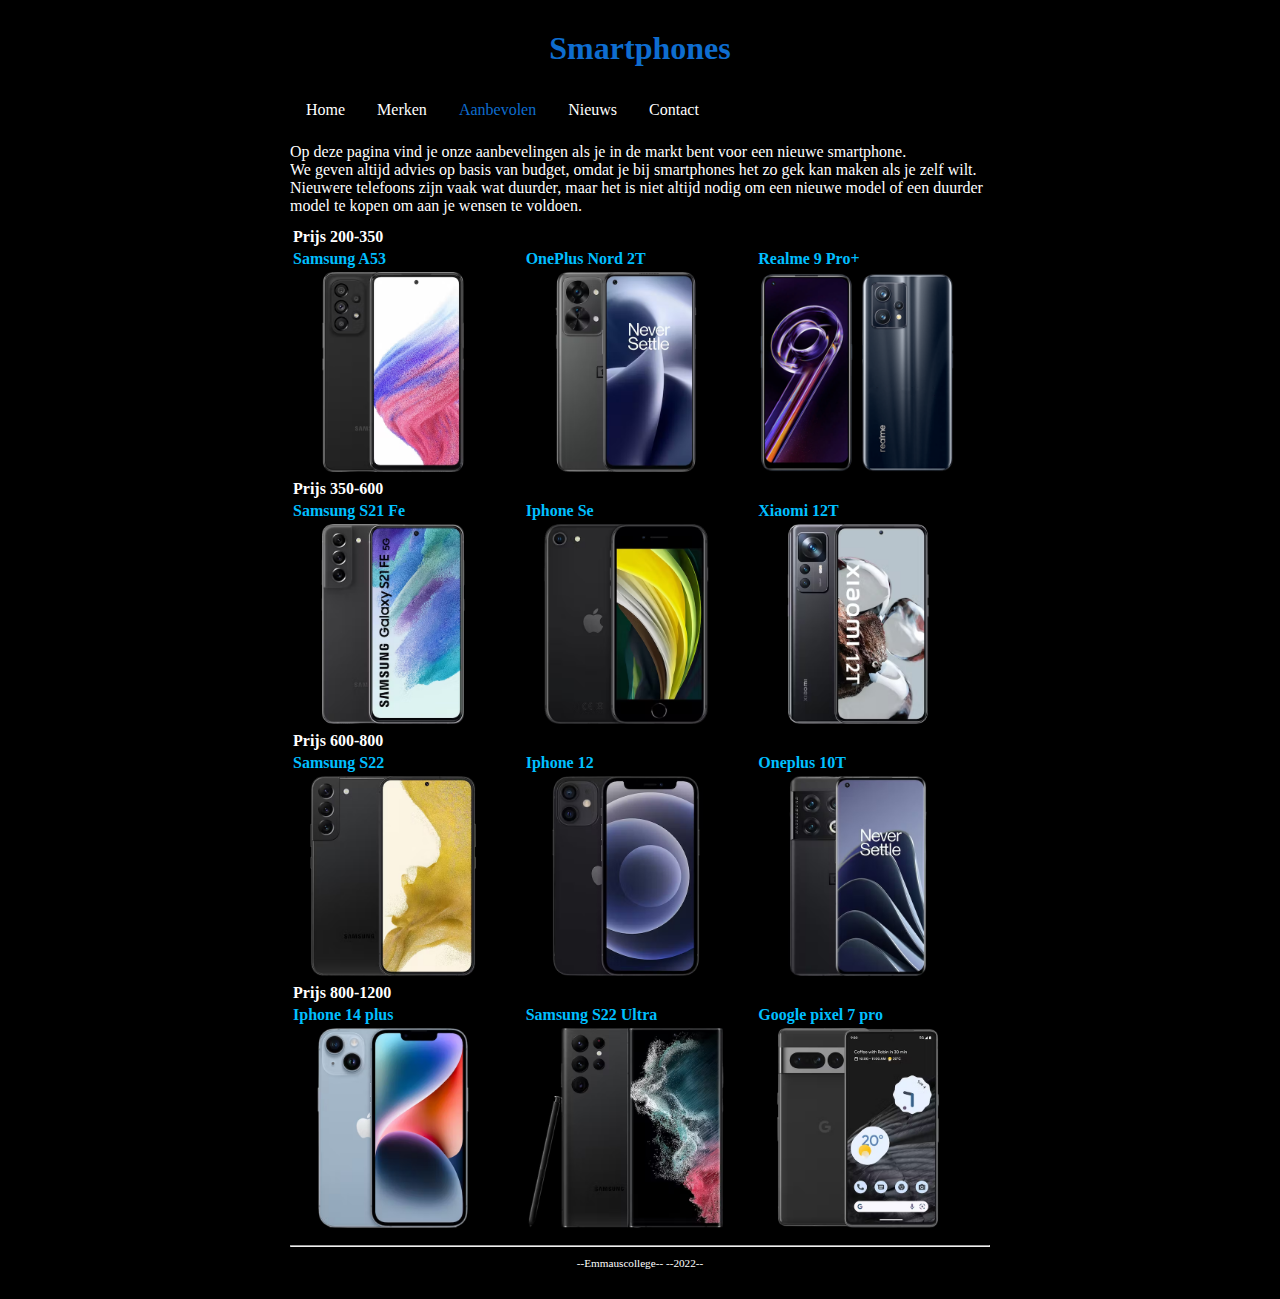
<file: Aanbevolen.html>
<!DOCTYPE html>

<html lang="nl">

<head>
  <link rel="stylesheet" href="style.css" />
  <title>Smartphoneskeuze.nl</title>
  <meta charset="UTF-8" />
</head>

<body>
  <div class="page">

    <header>
      <h1>Smartphones</h1>
    </header>

    <nav>
      <ul>
        <li><a href="index.html">Home</a></li>
        <li><a href="Merken.html">Merken</a></li>
        <li><a class="active" href="Aanbevolen.html">Aanbevolen</a></li>
        <li><a href="Nieuws.html">Nieuws</a></li>
        <li><a href="Contact.html">Contact</a></li>
      </ul>
    </nav>

    <main>

      <p>Op deze pagina vind je onze aanbevelingen als je in de markt bent voor een nieuwe smartphone. <br>
        We geven altijd advies op basis van budget, omdat je bij smartphones het zo gek kan maken als je zelf wilt.<br>
        Nieuwere telefoons zijn vaak wat duurder, maar het is niet altijd nodig om een nieuwe model of een duurder model
        te kopen om aan je wensen te voldoen. </p>

      <table border="0" width=100%>

        <th>Prijs 200-350</th>
        <tr>
          <th width=300><a href="shorturl.at/bdgy2">Samsung A53</a>
          </th>
          <th width=300><a href="shorturl.at/fTV57">OnePlus Nord 2T</a>
          </th>
          <th width=300><a href="shorturl.at/krs19">Realme 9 Pro+</a>
          </th>
        </tr>

        <tr>
          <th width=300>
            <img src="Smartphones/Samsung A53.avif" width="200">
          </th>
          <th width=300>
            <img src="Smartphones/OnePlus Nord 2T.avif" width="200">
          </th>
          <th width=300>
            <img src="Smartphones/Realme 9 pro+.png" width="200">
          </th>
        </tr>

        <th>Prijs 350-600</th>
        <tr>
          <th width=300><a href="shorturl.at/hvZ34">Samsung S21 Fe</a>
          </th>
          <th width=300><a href="shorturl.at/moxG5">Iphone Se</a>
          </th>
          <th width=300><a href="shorturl.at/bfQU7">Xiaomi 12T</a>
          </th>
        </tr>

        <tr>
          <th width=300>
            <img src="Smartphones/Samsung S21 Fe.avif" width="200">
          </th>
          <th width=300>
            <img src="Smartphones/Iphone se.avif" width="200">
          </th>
          <th width=300>
            <img src="Smartphones/Xiaomi 12T.avif" width="200">
          </th>
        </tr>

        <th>Prijs 600-800</th>
        <tr>
          <th width=300><a href="shorturl.at/dDLM9">Samsung S22</a>
          </th>
          <th width=300><a href="shorturl.at/nrxG6">Iphone 12</a>
          </th>
          <th width=300><a href="shorturl.at/anAFT">Oneplus 10T</a>
          </th>
        </tr>

        <tr>
          <th width=300>
            <img src="Smartphones/Samsung S22.avif" width="200">
          </th>
          <th width=300>
            <img src="Smartphones/Iphone 12.avif" width="200">
          </th>
          <th width=300>
            <img src="Smartphones/Oneplus10T.avif" width="200">
          </th>
        </tr>

        <th>Prijs 800-1200</th>
        <tr>
          <th width=300><a href="shorturl.at/dHT25">Iphone 14 plus</a>
          </th>
          <th width=300><a href="shorturl.at/EHTVW">Samsung S22 Ultra</a>
          </th>
          <th width=300><a href="shorturl.at/aDGHM">Google pixel 7 pro</a>
          </th>
        </tr>

        <tr>
          <th width=300>
            <img src="Smartphones/Iphone 14 plus.avif" width="200">
          </th>
          <th width=300>
            <img src="Smartphones/Samsung S22 Ultra.avif" width="200">
          </th>
          <th width=300>
            <img src="Smartphones/pixel7pro.png" width="200">
          </th>
        </tr>

      </table>

    </main>

    <footer>
      <hr />
      <p class="smalltext">--Emmauscollege-- --2022--</p>
    </footer>

  </div>
</body>

</html>
</file>
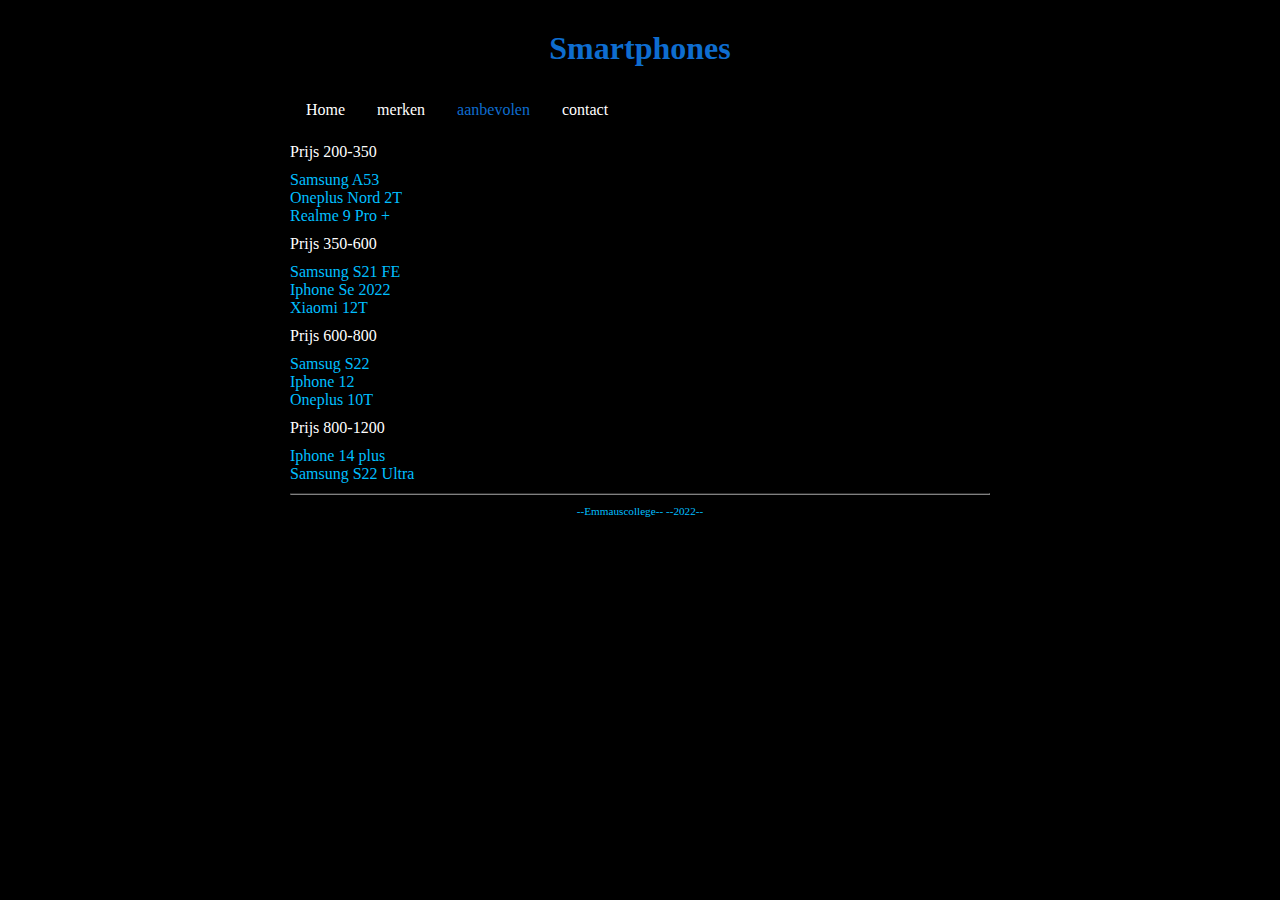
<file: aanbevolen.html>
<!DOCTYPE html>

<html lang="nl">

<head>
  <link rel="stylesheet" href="style.css" />
  <title>Smartphoneskeuze.nl</title>
  <meta charset="UTF-8" />
</head>

<body>
  <div class="page">

    <header>
      <h1>Smartphones</h1>
    </header>

    <nav>
      <ul>
        <li><a href="index.html">Home</a></li>
        <li><a href="merken.html">merken</a></li>
        <li><a class="active" href="aanbevolen.html">aanbevolen</a></li>
        <li><a href="contact.html">contact</a></li>
      </ul>
    </nav>

    <main>
      <p>Prijs 200-350</p>
      <a href="https://www.amazon.nl/Smartphone-Infinity-inch-scherm-uitbreidbaar-Italiaanse/dp/B09SHV78TN/ref=sr_1_2?__mk_nl_NL=%C3%85M%C3%85%C5%BD%C3%95%C3%91&keywords=samsung%2Ba53&qid=1670423006&refinements=p_89%3ASAMSUNG&rnid=16463267031&s=electronics&sr=1-2&th=1">Samsung A53</a> <br>
      <a href="https://www.amazon.nl/OnePlus-Nord-drievoudige-50MP-AI-camera-SUPERVOOC-snelladen/dp/B09WVJ6125/ref=sr_1_1?__mk_nl_NL=%C3%85M%C3%85%C5%BD%C3%95%C3%91&crid=14ILQYZW83OVN&keywords=oneplus+nord&qid=1670423191&refinements=p_89%3AONEPLUS&rnid=16463267031&s=electronics&sprefix=oneplus+nord%2Caps%2C76&sr=1-1">Oneplus Nord 2T</a> <br>
      <a href="https://www.amazon.nl/realme-Smartphone-Dimensity-processor-SuperDart/dp/B09PBVBXQK/ref=sr_1_1?__mk_nl_NL=%C3%85M%C3%85%C5%BD%C3%95%C3%91&crid=AEN0UEEMONXP&keywords=realme&qid=1670422551&refinements=p_89%3Arealme%2Cp_36%3A17170625031&rnid=16365235031&s=electronics&sprefix=realme+%2Celectronics%2C62&sr=1-1">Realme 9 Pro +</a> <br>
      <p>Prijs 350-600</p>
      <a href="https://www.amazon.nl/Samsung-Galaxy-G990B-Android-graphite/dp/B09M3WJWBR/ref=sr_1_3?__mk_nl_NL=%C3%85M%C3%85%C5%BD%C3%95%C3%91&crid=V6NQFYS549XT&keywords=samsung+galaxy+s21+fe&qid=1670423996&refinements=p_89%3ASAMSUNG&rnid=16463267031&s=electronics&sprefix=samsung+galaxy+s21+fe%2Celectronics%2C72&sr=1-3">Samsung S21 FE</a> <br>
      <a href="https://www.amazon.nl/2022-Apple-iPhone-SE-generatie/dp/B09V3KG1X4/ref=sr_1_1?crid=LV88641J8ITF&keywords=iphone+se+2022&qid=1670424175&refinements=p_89%3AApple&rnid=16463267031&s=electronics&sprefix=iphone+se%2Celectronics%2C68&sr=1-1">Iphone Se 2022</a> <br>
      <a href="https://www.amazon.nl/Xiaomi-hoofdtelefoon-AMOLED-display-Pro-Grade-camera-HyperCharge/dp/B0BB85CXZJ/ref=sr_1_1?__mk_nl_NL=%C3%85M%C3%85%C5%BD%C3%95%C3%91&keywords=xiaomi+12T&qid=1670426067&s=electronics&sr=1-1">Xiaomi 12T</a> <br>
      <p>Prijs 600-800</p>
      <a href="https://www.amazon.nl/SAMSUNG-Galaxy-Dual-256GB-zwart/dp/B09QLCNJS5/ref=sr_1_6?__mk_nl_NL=%C3%85M%C3%85%C5%BD%C3%95%C3%91&crid=1YZ8JA18F4TFV&keywords=samsung+s22&qid=1670424558&refinements=p_89%3ASAMSUNG&rnid=16463267031&s=electronics&sprefix=samsung+s2%2Caps%2C83&sr=1-6">Samsug S22</a> <br>
      <a href="https://www.amazon.nl/Apple-iPhone-12-64-GB-Groen/dp/B08L5TNKZC/ref=sr_1_1_sspa?__mk_nl_NL=%C3%85M%C3%85%C5%BD%C3%95%C3%91&crid=VISKS8BFUVVI&keywords=iphone%2B12&qid=1670424821&refinements=p_89%3AApple&rnid=16463267031&s=electronics&sprefix=iphone%2B12%2B%2Celectronics%2C63&sr=1-1-spons&sp_csd=d2lkZ2V0TmFtZT1zcF9hdGY&th=1">Iphone 12</a> <br>
      <a href="https://www.amazon.nl/OnePlus-10T-128GB-Moonstone-Black/dp/B07XXP6F5J/ref=sr_1_1?__mk_nl_NL=%C3%85M%C3%85%C5%BD%C3%95%C3%91&crid=30X0TQDKO3G0S&keywords=oneplus+10t&qid=1670425059&refinements=p_89%3AONEPLUS&rnid=16463267031&s=electronics&sprefix=oneplus+10t%2Celectronics%2C62&sr=1-1">Oneplus 10T</a> <br> 
      <p>Prijs 800-1200</p>
      <a href="https://www.amazon.nl/Apple-iPhone-14-Plus-128/dp/B0BDJY2DFH/ref=sr_1_1_sspa?__mk_nl_NL=%C3%85M%C3%85%C5%BD%C3%95%C3%91&crid=T3QJNS3E5C4K&keywords=iphone%2B14%2Bplus&qid=1670425633&sprefix=iphone%2B14%2Bplus%2Caps%2C76&sr=8-1-spons&sp_csd=d2lkZ2V0TmFtZT1zcF9hdGY&th=1">Iphone 14 plus</a> <br>
      <a href="https://www.amazon.nl/Samsung-Galaxy-Ultra-Android-phantom/dp/B09QLCXMV4/ref=sr_1_2?crid=QRCY7BD839YX&keywords=samsung+s22+ultra&qid=1670425889&refinements=p_89%3ASAMSUNG&rnid=16463267031&s=electronics&sprefix=samsung+%2Caps%2C123&sr=1-2">Samsung S22 Ultra</a> <br>
      <a href=""

        </main>

    <footer>
      <hr />
      <p class="smalltext">--Emmauscollege-- --2022--</p>
    </footer>

  </div>
</body>

</html>
</file>
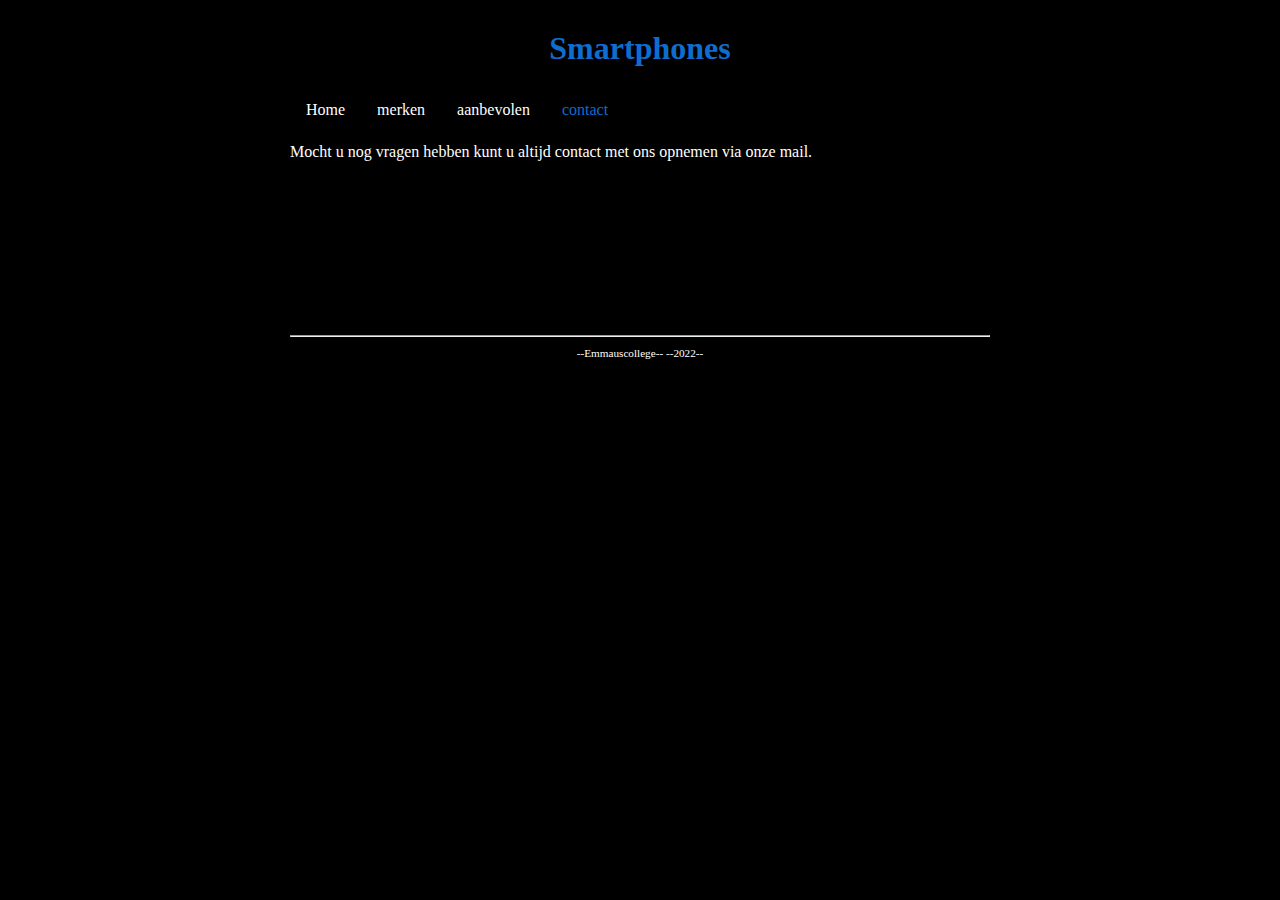
<file: contact.html>
<!DOCTYPE html>

<html lang="nl">

<head>
  <link rel="stylesheet" href="style.css" />
  <title>Smartphonekeuze.nl</title>
  <meta charset="UTF-8" />
</head>

<body>
  <div class="page">

    <header>
      <h1>Smartphones</h1>
    </header>

    <nav>
      <ul>
        <li><a href="index.html">Home</a></li>
        <li><a href="merken.html">merken</a></li>
        <li><a href="aanbevolen.html">aanbevolen</a></li>
        <li><a class="active" href="contact.html">contact</a></li>
      </ul>
    </nav>

    <main>
      <p>Mocht u nog vragen hebben kunt u altijd contact met ons opnemen via onze mail.</p>
    <video src=""videos/yt1s.com - Rick Roll Different link no ads.avi">
    
    
    </main>

    <footer>
      <hr />
      <p class="smalltext">--Emmauscollege-- --2022--</p>
    </footer>

  </div>
</body>

</html>
</file>
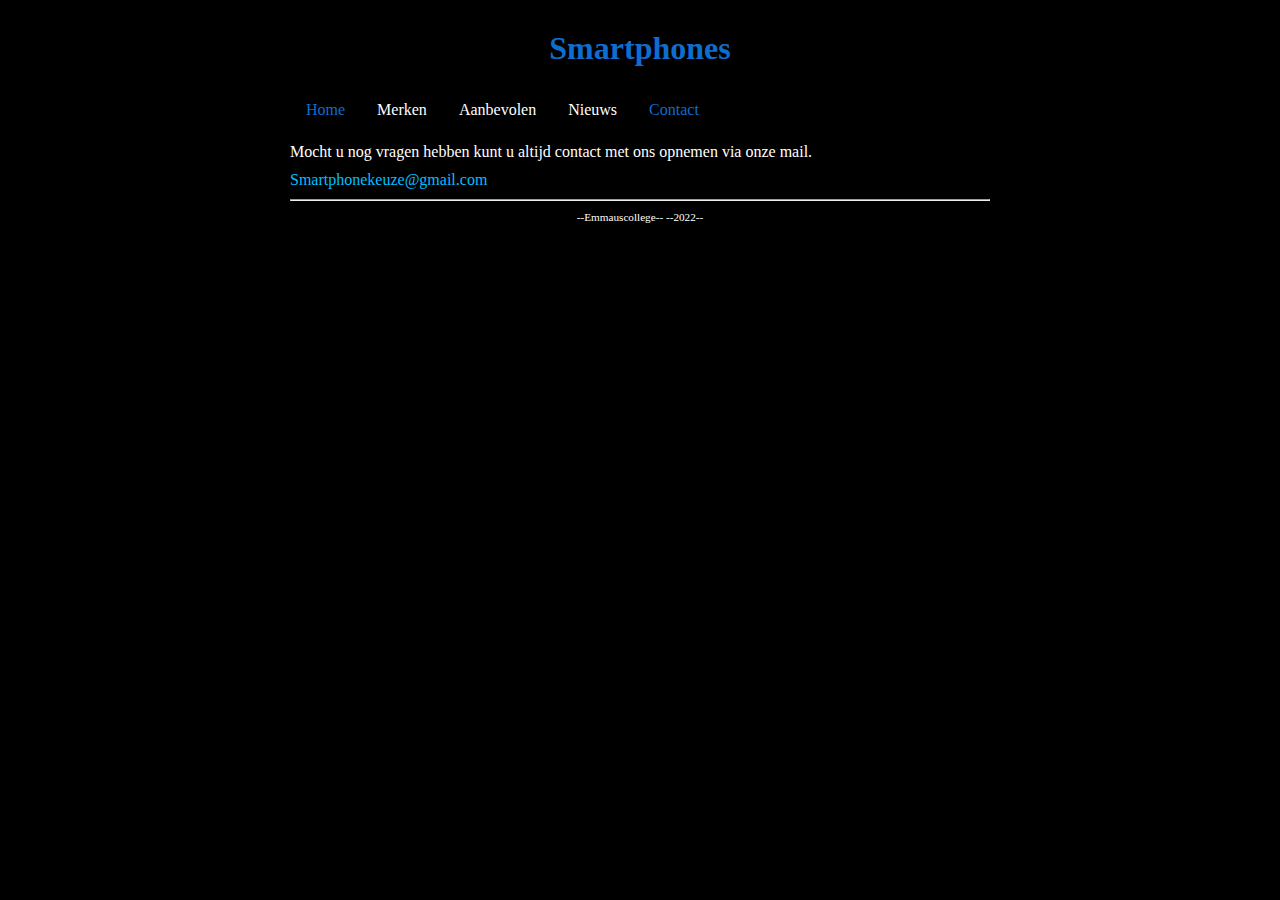
<file: Contact.html>
<!DOCTYPE html>

<html lang="nl">

<head>
  <link rel="stylesheet" href="style.css" />
  <title>Smartphonekeuze.nl</title>
  <meta charset="UTF-8" />
</head>

<body>
  <div class="page">

    <header>
      <h1>Smartphones</h1>
    </header>

    <nav>
      <ul>
        <li><a class="active" href="index.html">Home</a></li>
        <li><a href="Merken.html">Merken</a></li>
        <li><a href="Aanbevolen.html">Aanbevolen</a></li>
        <li><a href="Nieuws.html">Nieuws</a></li>
        <li><a class="active" href="Contact.html">Contact</a></li>
        
      </ul>
    </nav>

    <main>
      <p>Mocht u nog vragen hebben kunt u altijd contact met ons opnemen via onze mail.</p>
      <a href="https://www.youtube.com/watch?v=xMHJGd3wwZk">Smartphonekeuze@gmail.com</a>
    
    
    </main>

    <footer>
      <hr />
      <p class="smalltext">--Emmauscollege-- --2022--</p>
    </footer>

  </div>
</body>

</html>
</file>
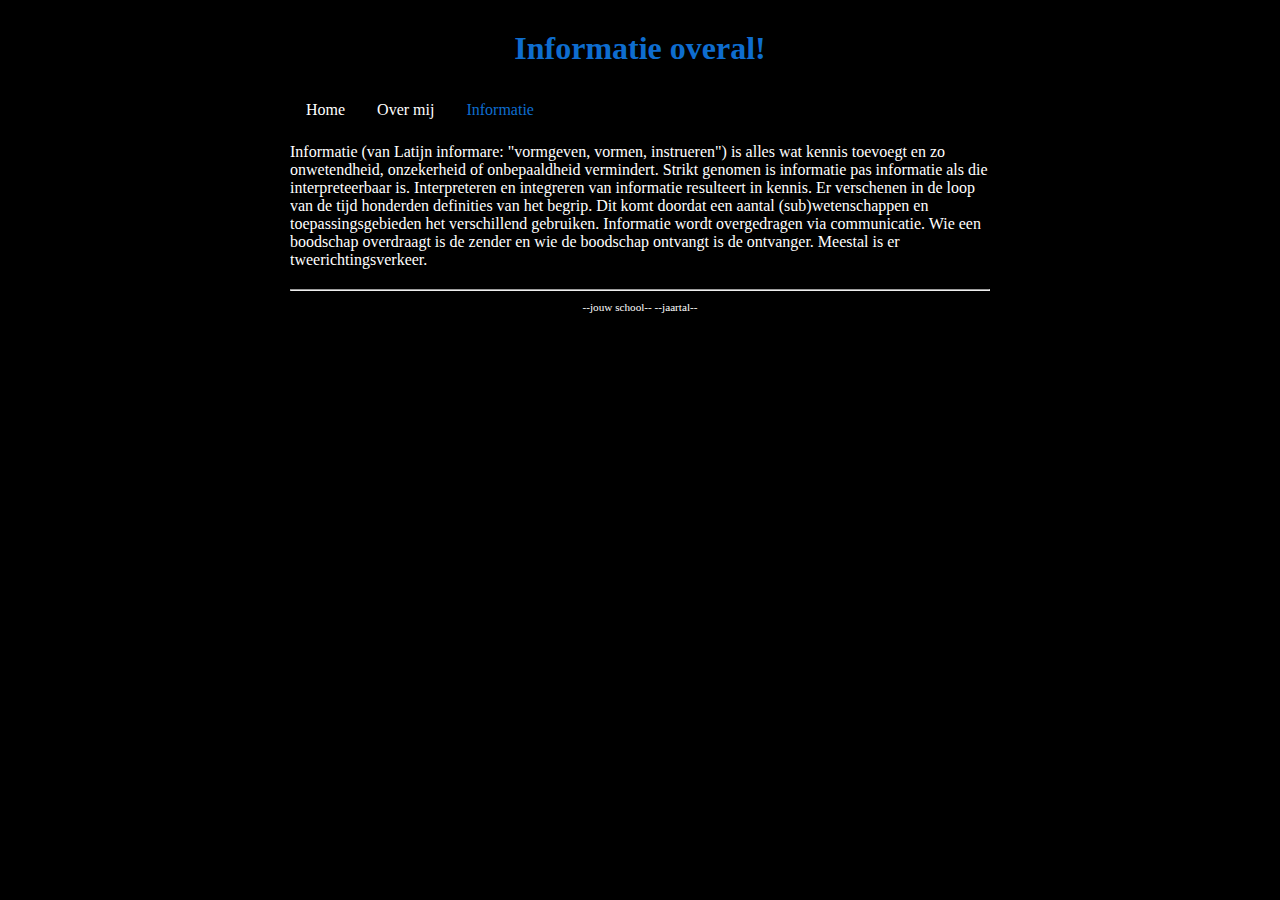
<file: info.html>
<!DOCTYPE html>

<html lang="nl">

<head>
  <link rel="stylesheet" href="style.css" />
  <title>Dit is een eenvoudige website</title>
  <meta charset="UTF-8" />
</head>

<body>
  <div class="page">

    <header>
      <h1>Informatie overal!</h1>
    </header>

    <nav>
      <ul>
        <li><a href="index.html">Home</a></li>
        <li><a href="overmij.html">Over mij</a></li>
        <li><a class="active" href="info.html">Informatie</a></li>
      </ul>
    </nav>

    <main>
      <p>Informatie (van Latijn informare: "vormgeven, vormen, instrueren") is alles wat kennis toevoegt en zo
        onwetendheid, onzekerheid of onbepaaldheid vermindert. Strikt genomen is informatie pas informatie als die
        interpreteerbaar is. Interpreteren en integreren van informatie resulteert in kennis. Er verschenen in de loop
        van de tijd honderden definities van het begrip. Dit komt doordat een aantal (sub)wetenschappen en
        toepassingsgebieden het verschillend gebruiken. Informatie wordt overgedragen via communicatie. Wie een
        boodschap overdraagt is de zender en wie de boodschap ontvangt is de ontvanger. Meestal is er
        tweerichtingsverkeer.</p>
    </main>

    <footer>
      <hr />
      <p class="smalltext">--jouw school-- --jaartal--</p>
    </footer>

  </div>
</body>

</html>
</file>
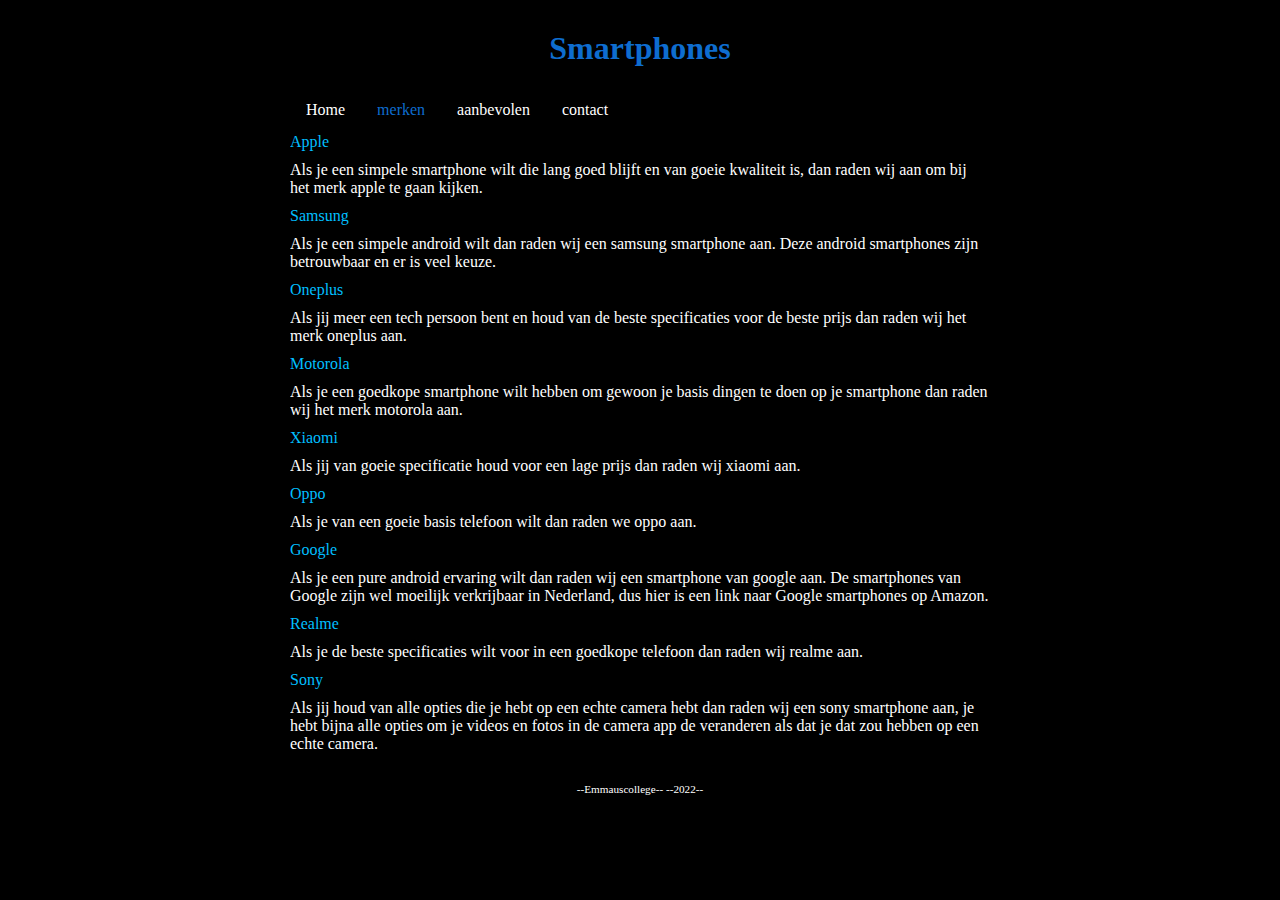
<file: merken.html>
<!DOCTYPE html>

<html lang="nl">

<head>
  <link rel="stylesheet" href="style.css" />
  <title>Smartphoneskeuzen.nl</title>
  <meta charset="UTF-8" />
</head>

<body>
  <div class="page">

    <header>
      <h1>Smartphones</h1>
    </header>

    <nav>
      <ul>
        <li><a href="index.html">Home</a></li>
        <li><a class="active"href="merken.html">merken</a></li>
        <li><a href="aanbevolen.html">aanbevolen</a></li>
        <li><a href="contact.html">contact</a></li>
      </ul>
    </nav>

    <main>
      <a href="https://www.apple.com/nl/">Apple</a>
      <p>Als je een simpele smartphone wilt die lang goed blijft en van goeie kwaliteit is, dan raden wij aan om bij het merk apple te gaan kijken.</p>
      <a href="https://www.samsung.com/nl/">Samsung</a>
      <p>Als je een simpele android wilt dan raden wij een samsung smartphone aan. Deze android smartphones zijn betrouwbaar en er is veel keuze.</p>
      <a href="https://www.oneplus.com/nl">Oneplus</a>
      <p>Als jij meer een tech persoon bent en houd van de beste specificaties voor de beste prijs dan raden wij het merk oneplus aan.</p>
      <a href="https://www.motorola.com/nl/">Motorola</a>
      <p>Als je een goedkope smartphone wilt hebben om gewoon je basis dingen te doen op je smartphone dan raden wij het merk motorola aan.</p>
      <a href="https://www.mi.com/nl">Xiaomi</a>
      <p>Als jij van goeie specificatie houd voor een lage prijs dan raden wij xiaomi aan.</p>
      <a href="https://www.oppo.com/nl/">Oppo</a>
      <p>Als je van een goeie basis telefoon wilt dan raden we oppo aan.</p>
      <a href="https://www.amazon.nl/s?k=google+pixel&rh=n%3A16269066031%2Cp_89%3AGoogle&dc&ds=v1%3ARDK0Q7C2omF%2FLrB8f846cuY5isl4%2BtfUyX8pEC9sjRs&qid=1670333023&rnid=16463267031&ref=sr_nr_p_89_1">Google</a>
      <p>Als je een pure android ervaring wilt dan raden wij een smartphone van google aan. De smartphones van Google zijn wel moeilijk verkrijbaar in Nederland, dus hier is een link naar Google smartphones op Amazon.</p>
      <a href="https://www.realme.com/eu/">Realme</a>
      <p>Als je de beste specificaties wilt voor in een goedkope telefoon dan raden wij realme aan.</p>
      <a href="https://www.sony.nl/smartphones">Sony</a>
      <p>Als jij houd van alle opties die je hebt op een echte camera hebt dan raden wij een sony smartphone aan, je hebt bijna alle opties om je videos en fotos in de camera app de veranderen als dat je dat zou hebben op een echte camera.</p>
    </main>

    <footer>
      <p class="smalltext">--Emmauscollege-- --2022--</p>
    </footer>

  </div>
</body>

</html>
</file>
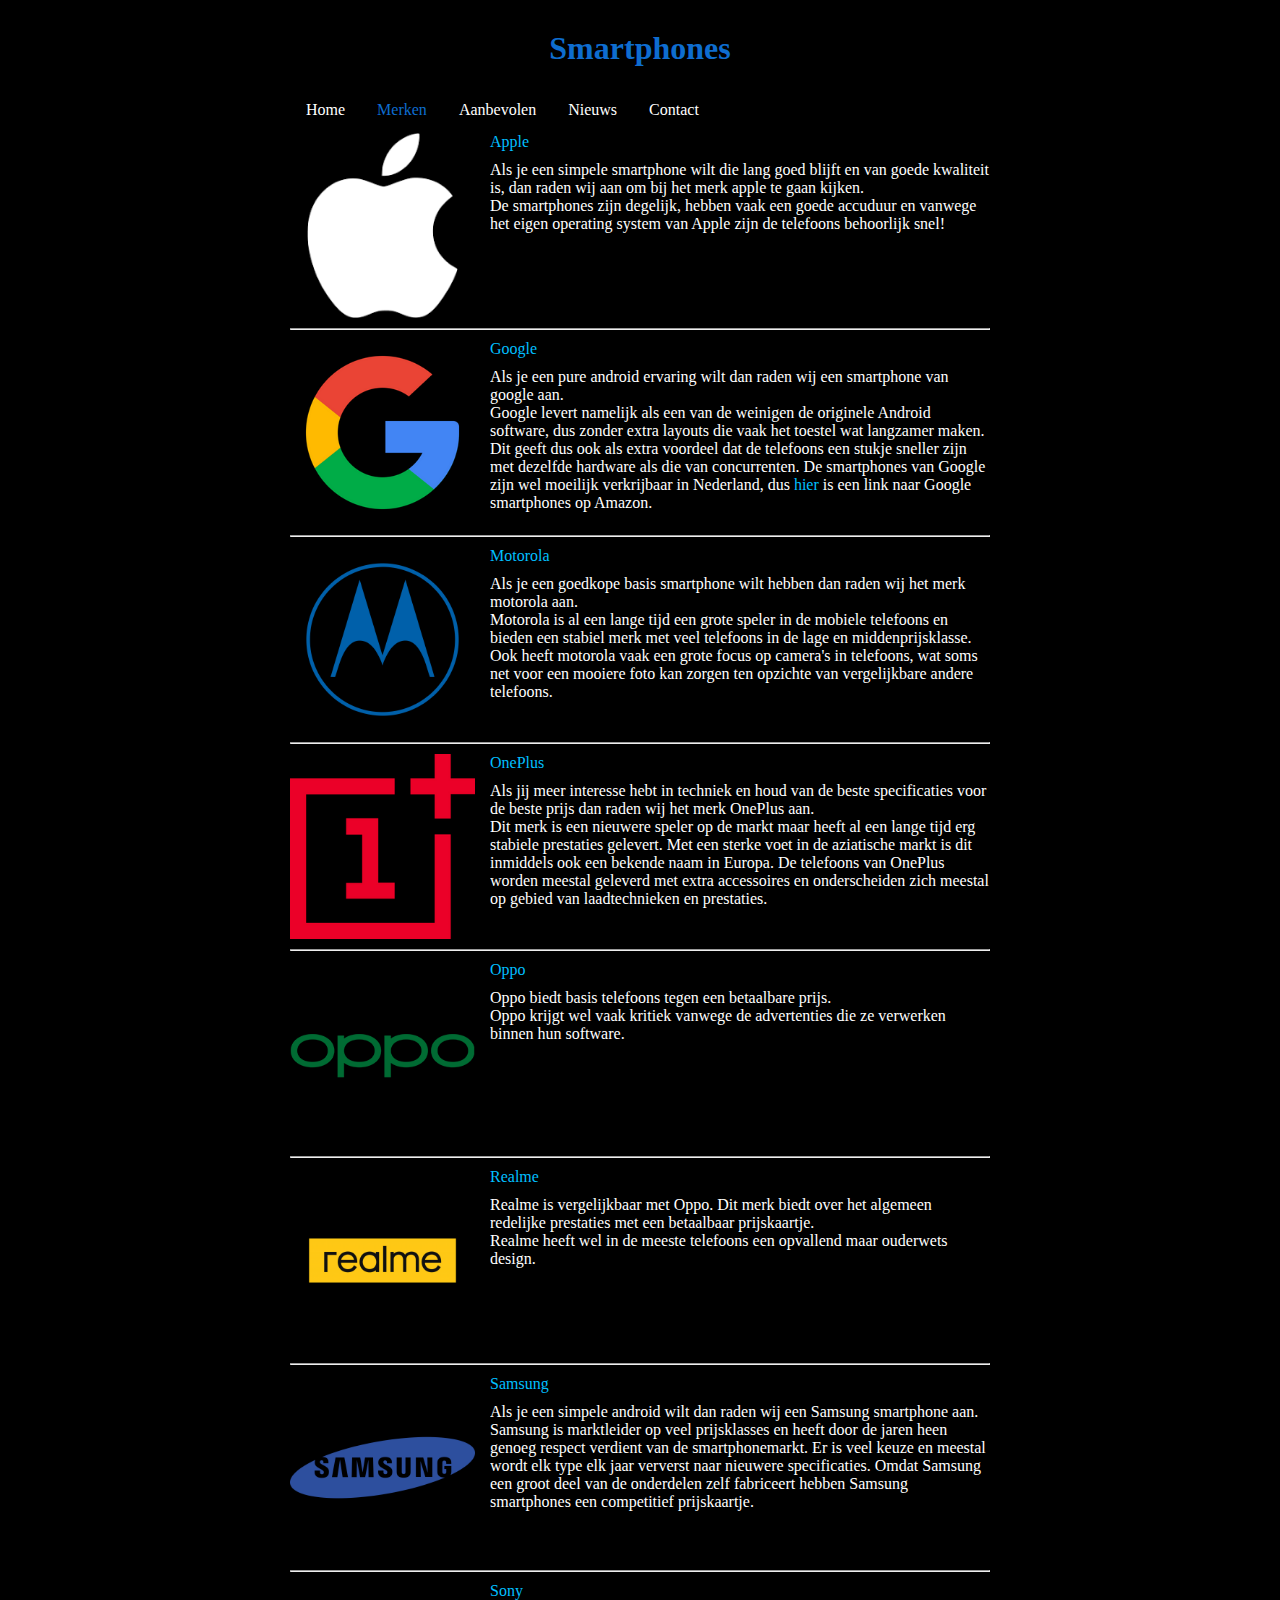
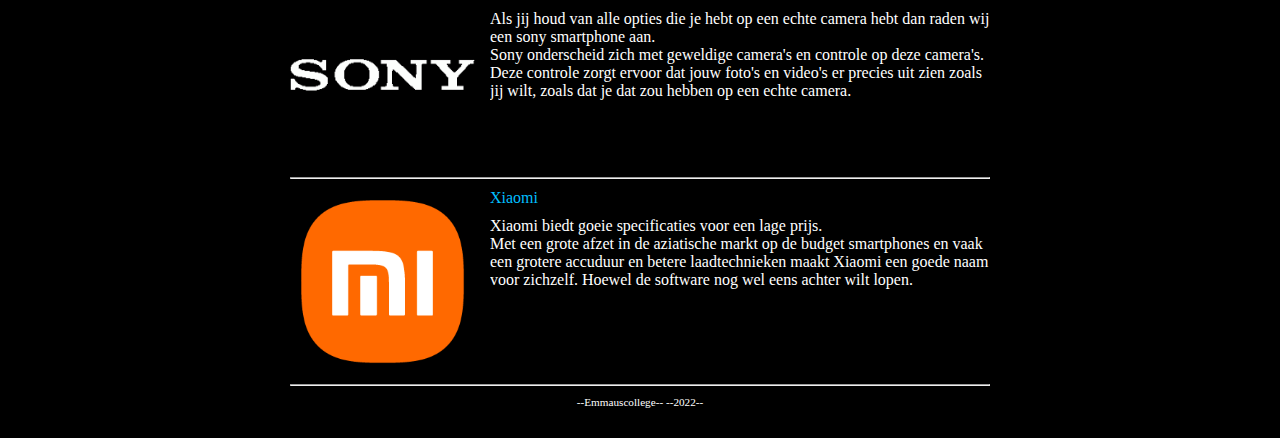
<file: Merken.html>
<!DOCTYPE html>

<html lang="nl">

<head>
  <link rel="stylesheet" href="style.css" />
  <title>Smartphoneskeuzen.nl</title>
  <meta charset="UTF-8" />
</head>

<body>
  <div class="page">

    <header>
      <h1>Smartphones</h1>
    </header>

    <nav>
      <ul>
        <li><a href="index.html">Home</a></li>
        <li><a class="active" href="Merken.html">Merken</a></li>
        <li><a href="Aanbevolen.html">Aanbevolen</a></li>
        <li><a href="Nieuws.html">Nieuws</a></li>
        <li><a href="Contact.html">Contact</a></li>

      </ul>
    </nav>

    <main>
      <!-- Apple -->
      <img class="kolomLinks" src="Logo merken/apple.png"></img>
      <a href="https://www.apple.com/nl/">Apple</a>
      <p class="Kolomrechts">
        Als je een simpele smartphone wilt die lang goed blijft en van goede kwaliteit is, dan raden wij aan om bij het
        merk apple te gaan kijken. <br>
        De smartphones zijn degelijk, hebben vaak een goede accuduur en vanwege het eigen operating system van Apple
        zijn de telefoons behoorlijk snel!
      </p>

      <div class="kolomStop"></div>
      <footer>
        <hr />
      </footer>

      <!-- Google -->
      <img class="kolomLinks" src="Logo merken/google.png"></img>
      <a href="shorturl.at/ahm23">Google</a>
      <p class="Kolomrechts">
        Als je een pure android ervaring wilt dan raden wij een smartphone van google aan.<br>
        Google levert namelijk als een van de weinigen de originele Android software, dus zonder extra layouts die vaak
        het toestel wat langzamer maken. Dit geeft dus ook als extra voordeel dat de telefoons een stukje sneller zijn
        met dezelfde hardware als die van concurrenten.
        De smartphones van Google zijn wel moeilijk verkrijbaar in Nederland, dus <a href="shorturl.at/ahm23">hier</a>
        is een link naar Google smartphones op Amazon.
      </p>

      <div class="kolomStop"></div>
      <footer>
        <hr />
      </footer>

      <!-- Motorola -->
      <img class="kolomLinks" src="Logo merken/motorola.png"></img>
      <a href="https://www.motorola.com/nl/">Motorola</a>
      <p class="Kolomrechts">
        Als je een goedkope basis smartphone wilt hebben dan raden wij het merk motorola aan. <br>
        Motorola is al een lange tijd een grote speler in de mobiele telefoons en bieden een stabiel merk met veel
        telefoons in de lage en middenprijsklasse. Ook heeft motorola vaak een grote focus op camera's in telefoons, wat
        soms net voor een mooiere foto kan zorgen ten opzichte van vergelijkbare andere telefoons.
      </p>

      <div class="kolomStop"></div>
      <footer>
        <hr />
      </footer>

      <!-- OnePlus -->
      <img class="kolomLinks" src="Logo merken/oneplus.png"></img>
      <a href="https://www.oneplus.com/nl/">OnePlus</a>
      <p class="Kolomrechts">
        Als jij meer interesse hebt in techniek en houd van de beste specificaties voor de beste prijs dan raden wij het
        merk
        OnePlus aan. <br>
        Dit merk is een nieuwere speler op de markt maar heeft al een lange tijd erg stabiele prestaties gelevert. Met
        een sterke voet in de aziatische markt is dit inmiddels ook een bekende naam in Europa. De telefoons van OnePlus
        worden meestal geleverd met extra accessoires en onderscheiden zich meestal op gebied van laadtechnieken en
        prestaties.
      </p>

      <div class="kolomStop"></div>
      <footer>
        <hr />
      </footer>

      <!-- Oppo -->
      <img class="kolomLinks" src="Logo merken/oppo.png"></img>
      <a href="https://www.oppo.com/nl/">Oppo</a>
      <p class="Kolomrechts">
        Oppo biedt basis telefoons tegen een betaalbare prijs. <br>
        Oppo krijgt wel vaak kritiek vanwege de advertenties die ze verwerken binnen hun software.
      </p>

      <div class="kolomStop"></div>
      <footer>
        <hr />
      </footer>

      <!-- Realme -->
      <img class="kolomLinks" src="Logo merken/realme.png"></img>
      <a href="https://www.realme.com/eu/">Realme</a>
      <p class="Kolomrechts">
        Realme is vergelijkbaar met Oppo. Dit merk biedt over het algemeen redelijke prestaties met een betaalbaar
        prijskaartje. <br>
        Realme heeft wel in de meeste telefoons een opvallend maar ouderwets design.
      </p>

      <div class="kolomStop"></div>
      <footer>
        <hr />
      </footer>

      <!-- Samsung -->
      <img class="kolomLinks" src="Logo merken/samsung.png"></img>
      <a href="https://www.samsung.com/nl/">Samsung</a>
      <p class="Kolomrechts">
        Als je een simpele android wilt dan raden wij een Samsung smartphone aan. <br>

          Samsung is marktleider op veel prijsklasses en heeft door de jaren heen genoeg respect verdient van de
          smartphonemarkt. Er is veel keuze en meestal wordt elk type elk jaar ververst naar nieuwere specificaties.
          Omdat Samsung een groot deel van de onderdelen zelf fabriceert hebben Samsung smartphones een competitief
          prijskaartje.
      </p>

      <div class="kolomStop"></div>
      <footer>
        <hr />
      </footer>

      <!-- Sony -->
      <img class="kolomLinks" src="Logo merken/sony.png"></img>
      <a href="https://www.sony.nl/smartphones">Sony</a>
      <p class="Kolomrechts">
        Als jij houd van alle opties die je hebt op een echte camera hebt dan raden wij een sony smartphone aan. <br>
        Sony onderscheid zich met geweldige camera's en controle op deze camera's.
        Deze controle zorgt ervoor dat jouw foto's en video's er precies uit zien zoals jij wilt, zoals dat je dat zou
        hebben op een echte camera.
      </p>

      <div class="kolomStop"></div>
      <footer>
        <hr />
      </footer>

      <!-- Xiaomi -->
      <img class="kolomLinks" src="Logo merken/xiaomi.png"></img>
      <a href="https://www.mi.com/nl">Xiaomi</a>
      <p class="Kolomrechts">
        Xiaomi biedt goeie specificaties voor een lage prijs. <br>
        Met een grote afzet in de aziatische markt op de budget smartphones en vaak een grotere accuduur en betere
        laadtechnieken maakt Xiaomi een goede naam voor zichzelf. Hoewel de software nog wel eens achter wilt lopen.
      </p>

      <div class="kolomStop"></div>

      <footer>
        <hr />
        <p class="smalltext">--Emmauscollege-- --2022--</p>
      </footer>

  </div>
</body>

</html>
</file>
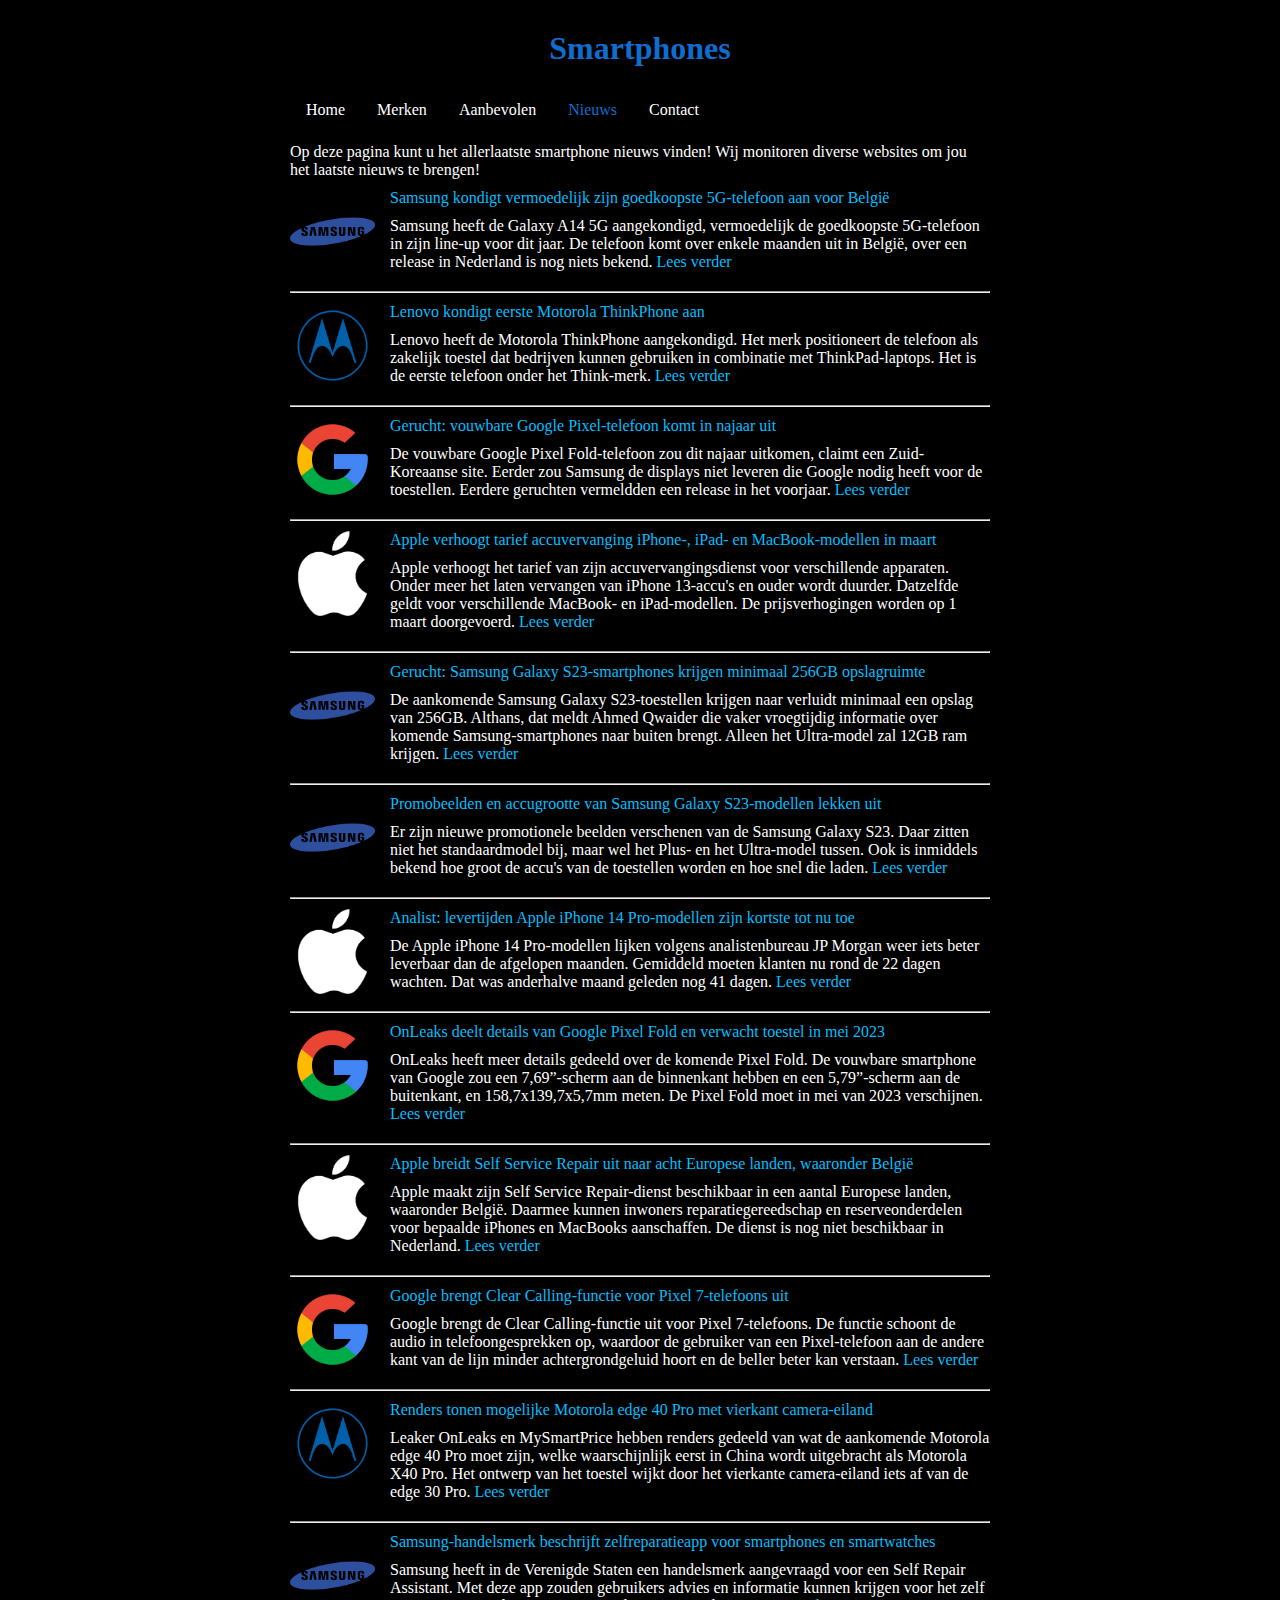
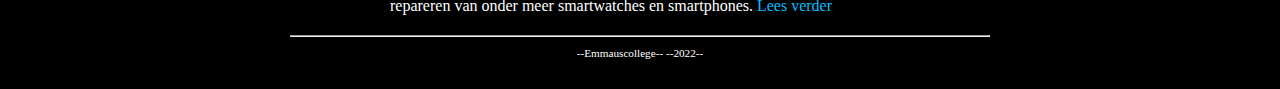
<file: Nieuws.html>
<!DOCTYPE html>

<html lang="nl">

<head>
  <link rel="stylesheet" href="style.css" />
  <title>Smartphonekeuze.nl</title>
  <meta charset="UTF-8" />
</head>

<body>
  <div class="page">

    <header>
      <h1>Smartphones</h1>
    </header>

    <nav>
      <ul>
        <li><a href="index.html">Home</a></li>
        <li><a href="Merken.html">Merken</a></li>
        <li><a href="Aanbevolen.html">Aanbevolen</a></li>
        <li><a class="active" href="Nieuws.html">Nieuws</a></li>
        <li><a href="Contact.html">Contact</a></li>

      </ul>
    </nav>

    <main>

      <p> Op deze pagina kunt u het allerlaatste smartphone nieuws vinden! Wij monitoren diverse websites om jou het
        laatste nieuws te brengen!</p>

      <!-- Artikel 1 begin -->
      <a href="https://samsung.com/nl/">Samsung kondigt vermoedelijk zijn goedkoopste 5G-telefoon aan voor België
      </a>
      <img class="kolomLinksSmall" width="50" src="Logo merken/samsung.png"></img>
      <p class="Kolomrechts">
        Samsung heeft de Galaxy A14 5G aangekondigd, vermoedelijk de goedkoopste 5G-telefoon in zijn line-up voor dit
        jaar. De telefoon komt over enkele maanden uit in België, over een release in Nederland is nog niets bekend.
        <a
          href="https://tweakers.net/nieuws/205256/samsung-kondigt-vermoedelijk-zijn-goedkoopste-5g-telefoon-aan-voor-belgie.html">Lees verder</a>
      </p>

      <div class="kolomStop"></div>
      <footer>
        <hr />
      </footer>

      <!-- Artikel 2 begin -->
      <a href="https://www.motorola.com/nl/">Lenovo kondigt eerste Motorola ThinkPhone aan
      </a>
      <img class="kolomLinksSmall" width="50" src="Logo merken/motorola.png"></img>
      <p class="Kolomrechts">
        Lenovo heeft de Motorola ThinkPhone aangekondigd. Het merk positioneert de telefoon als zakelijk toestel dat
        bedrijven kunnen gebruiken in combinatie met ThinkPad-laptops. Het is de eerste telefoon onder het Think-merk.
        <a href="https://tweakers.net/nieuws/205224/lenovo-kondigt-eerste-motorola-thinkphone-aan.html">Lees verder</a>
      </p>

      <div class="kolomStop"></div>
      <footer>
        <hr />
      </footer>

      <!-- Artikel 3 begin -->
      <a href="https://store.google.com/?hl=nl">Gerucht: vouwbare Google Pixel-telefoon komt in najaar uit
      </a>
      <img class="kolomLinksSmall" width="50" src="Logo merken/google.png"></img>
      <p class="Kolomrechts">
        De vouwbare Google Pixel Fold-telefoon zou dit najaar uitkomen, claimt een Zuid-Koreaanse site. Eerder zou
        Samsung de displays niet leveren die Google nodig heeft voor de toestellen. Eerdere geruchten vermeldden een
        release in het voorjaar.
        <a href="https://tweakers.net/nieuws/205144/gerucht-vouwbare-google-pixel-telefoon-komt-in-najaar-uit.html">Lees
          verder</a>
      </p>

      <div class="kolomStop"></div>
      <footer>
        <hr />
      </footer>

      <!-- Artikel 4 begin -->
      <a href="https://www.apple.com/nl/">Apple verhoogt tarief accuvervanging iPhone-, iPad- en MacBook-modellen in
        maart
      </a>
      <img class="kolomLinksSmall" width="50" src="Logo merken/apple.png"></img>
      <p class="Kolomrechts">
        Apple verhoogt het tarief van zijn accuvervangingsdienst voor verschillende apparaten. Onder meer het laten
        vervangen van iPhone 13-accu's en ouder wordt duurder. Datzelfde geldt voor verschillende MacBook- en
        iPad-modellen. De prijsverhogingen worden op 1 maart doorgevoerd.
        <a
          href="https://tweakers.net/nieuws/205078/apple-verhoogt-tarief-accuvervanging-iphone-ipad-en-macbook-modellen-in-maart.html">Lees
          verder</a>
      </p>

      <div class="kolomStop"></div>
      <footer>
        <hr />
      </footer>

      <!-- Artikel 5 begin -->
      <a href="https://samsung.com/nl/">Gerucht: Samsung Galaxy S23-smartphones krijgen minimaal 256GB opslagruimte
      </a>
      <img class="kolomLinksSmall" width="50" src="Logo merken/samsung.png"></img>
      <p class="Kolomrechts">
        De aankomende Samsung Galaxy S23-toestellen krijgen naar verluidt minimaal een opslag van 256GB. Althans, dat
        meldt Ahmed Qwaider die vaker vroegtijdig informatie over komende Samsung-smartphones naar buiten brengt. Alleen
        het Ultra-model zal 12GB ram krijgen.
        <a
          href="https://tweakers.net/nieuws/205024/gerucht-samsung-galaxy-s23-smartphones-krijgen-minimaal-256gb-opslagruimte.html">Lees
          verder</a>
      </p>

      <div class="kolomStop"></div>
      <footer>
        <hr />
      </footer>

      <!-- Artikel 6 begin -->
      <a href="https://samsung.com/nl/">Promobeelden en accugrootte van Samsung Galaxy S23-modellen lekken uit
      </a>
      <img class="kolomLinksSmall" width="50" src="Logo merken/samsung.png"></img>
      <p class="Kolomrechts">
        Er zijn nieuwe promotionele beelden verschenen van de Samsung Galaxy S23. Daar zitten niet het standaardmodel
        bij, maar wel het Plus- en het Ultra-model tussen. Ook is inmiddels bekend hoe groot de accu's van de toestellen
        worden en hoe snel die laden.
        <a
          href="https://tweakers.net/nieuws/204908/promobeelden-en-accugrootte-van-samsung-galaxy-s23-modellen-lekken-uit.html">Lees
          verder</a>
      </p>

      <div class="kolomStop"></div>
      <footer>
        <hr />
      </footer>

      <!-- Artikel 7 begin -->
      <a href="https://www.apple.com/nl/">Analist: levertijden Apple iPhone 14 Pro-modellen zijn kortste tot nu toe
      </a>
      <img class="kolomLinksSmall" width="50" src="Logo merken/apple.png"></img>
      <p class="Kolomrechts">
        De Apple iPhone 14 Pro-modellen lijken volgens analistenbureau JP Morgan weer iets beter leverbaar dan de
        afgelopen maanden. Gemiddeld moeten klanten nu rond de 22 dagen wachten. Dat was anderhalve maand geleden nog 41
        dagen.
        <a
          href="https://tweakers.net/nieuws/204906/analist-levertijden-apple-iphone-14-pro-modellen-zijn-kortste-tot-nu-toe.html">Lees
          verder</a>
      </p>

      <div class="kolomStop"></div>
      <footer>
        <hr />
      </footer>

      <!-- Artikel 8 begin -->
      <a href="https://store.google.com/?hl=nl">OnLeaks deelt details van Google Pixel Fold en verwacht toestel in mei
        2023
      </a>
      <img class="kolomLinksSmall" width="50" src="Logo merken/google.png"></img>
      <p class="Kolomrechts">
        OnLeaks heeft meer details gedeeld over de komende Pixel Fold. De vouwbare smartphone van Google zou een
        7,69”-scherm aan de binnenkant hebben en een 5,79”-scherm aan de buitenkant, en 158,7x139,7x5,7mm meten. De
        Pixel Fold moet in mei van 2023 verschijnen.
        <a
          href="https://tweakers.net/nieuws/204292/onleaks-deelt-details-van-google-pixel-fold-en-verwacht-toestel-in-mei-2023.html">Lees
          verder</a>
      </p>

      <div class="kolomStop"></div>
      <footer>
        <hr />
      </footer>

      <!-- Artikel 9 begin -->
      <a href="https://www.apple.com/nl/">Apple breidt Self Service Repair uit naar acht Europese landen, waaronder
        België
      </a>
      <img class="kolomLinksSmall" width="50" src="Logo merken/apple.png"></img>
      <p class="Kolomrechts">
        Apple maakt zijn Self Service Repair-dienst beschikbaar in een aantal Europese landen, waaronder België. Daarmee
        kunnen inwoners reparatiegereedschap en reserveonderdelen voor bepaalde iPhones en MacBooks aanschaffen. De
        dienst is nog niet beschikbaar in Nederland.
        <a
          href="https://tweakers.net/nieuws/204186/apple-breidt-self-service-repair-uit-naar-acht-europese-landen-waaronder-belgie.html">Lees
          verder</a>
      </p>

      <div class="kolomStop"></div>
      <footer>
        <hr />
      </footer>

      <!-- Artikel 10 begin -->
      <a href="https://store.google.com/?hl=nl">Google brengt Clear Calling-functie voor Pixel 7-telefoons uit
      </a>
      <img class="kolomLinksSmall" width="50" src="Logo merken/google.png"></img>
      <p class="Kolomrechts">
        Google brengt de Clear Calling-functie uit voor Pixel 7-telefoons. De functie schoont de audio in
        telefoongesprekken op, waardoor de gebruiker van een Pixel-telefoon aan de andere kant van de lijn minder
        achtergrondgeluid hoort en de beller beter kan verstaan.
        <a
          href="https://tweakers.net/nieuws/204156/google-brengt-clear-calling-functie-voor-pixel-7-telefoons-uit.html">Lees
          verder</a>
      </p>

      <div class="kolomStop"></div>
      <footer>
        <hr />
      </footer>

      <!-- Artikel 11 begin -->
      <a href="https://www.motorola.com/nl/">Renders tonen mogelijke Motorola edge 40 Pro met vierkant camera-eiland
      </a>
      <img class="kolomLinksSmall" width="50" src="Logo merken/motorola.png"></img>
      <p class="Kolomrechts">
        Leaker OnLeaks en MySmartPrice hebben renders gedeeld van wat de aankomende Motorola edge 40 Pro moet zijn,
        welke waarschijnlijk eerst in China wordt uitgebracht als Motorola X40 Pro. Het ontwerp van het toestel wijkt
        door het vierkante camera-eiland iets af van de edge 30 Pro.
        <a
          href="https://tweakers.net/nieuws/204096/renders-tonen-mogelijke-motorola-edge-40-pro-met-vierkant-camera-eiland.html">Lees
          verder</a>
      </p>

      <div class="kolomStop"></div>
      <footer>
        <hr />
      </footer>

      <!-- Artikel 12 begin -->
      <a href="https://samsung.com/nl/">Samsung-handelsmerk beschrijft zelfreparatieapp voor smartphones en smartwatches
      </a>
      <img class="kolomLinksSmall" width="50" src="Logo merken/samsung.png"></img>
      <p class="Kolomrechts">
        Samsung heeft in de Verenigde Staten een handelsmerk aangevraagd voor een Self Repair Assistant. Met deze app
        zouden gebruikers advies en informatie kunnen krijgen voor het zelf repareren van onder meer smartwatches en
        smartphones.
        <a
          href="https://tweakers.net/nieuws/203944/samsung-handelsmerk-beschrijft-zelfreparatieapp-voor-smartphones-en-smartwatches.html">Lees
          verder</a>
      </p>
    </main>

    <footer>
      <hr />
      <p class="smalltext">--Emmauscollege-- --2022--</p>
    </footer>

  </div>
</body>

</html>
</file>
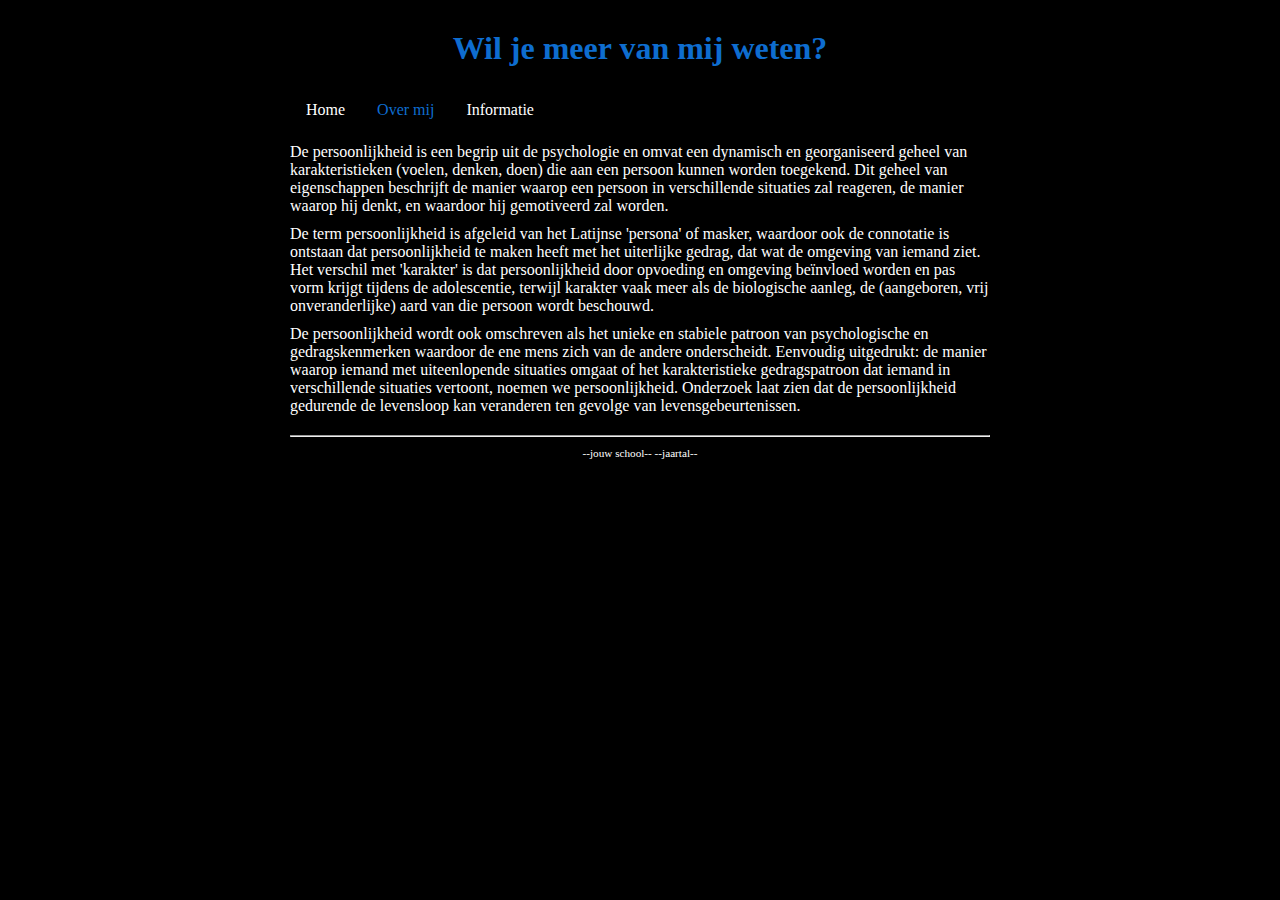
<file: overmij.html>
<!DOCTYPE html>

<html lang="nl">

<head>
  <link rel="stylesheet" href="style.css" />
  <title>Dit is een eenvoudige website</title>
  <meta charset="UTF-8" />
</head>

<body>
  <div class="page">

    <header>
      <h1>Wil je meer van mij weten?</h1>
    </header>

    <nav>
      <ul>
        <li><a href="index.html">Home</a></li>
        <li><a class="active" href="overmij.html">Over mij</a></li>
        <li><a href="info.html">Informatie</a></li>
      </ul>
    </nav>

    <main>
      <p>De persoonlijkheid is een begrip uit de psychologie en omvat een dynamisch en georganiseerd geheel van
        karakteristieken (voelen, denken, doen) die aan een persoon kunnen worden toegekend. Dit geheel van
        eigenschappen beschrijft de manier waarop een persoon in verschillende situaties zal reageren, de manier waarop
        hij denkt, en waardoor hij gemotiveerd zal worden.</p>
      <p>De term persoonlijkheid is afgeleid van het Latijnse 'persona' of masker, waardoor ook de connotatie is
        ontstaan dat persoonlijkheid te maken heeft met het uiterlijke gedrag, dat wat de omgeving van iemand ziet. Het
        verschil met 'karakter' is dat persoonlijkheid door opvoeding en omgeving beïnvloed worden en pas vorm krijgt
        tijdens de adolescentie, terwijl karakter vaak meer als de biologische aanleg, de (aangeboren, vrij
        onveranderlijke) aard van die persoon wordt beschouwd.</p>
      <p>De persoonlijkheid wordt ook omschreven als het unieke en stabiele patroon van psychologische en
        gedragskenmerken waardoor de ene mens zich van de andere onderscheidt. Eenvoudig uitgedrukt: de manier waarop
        iemand met uiteenlopende situaties omgaat of het karakteristieke gedragspatroon dat iemand in verschillende
        situaties vertoont, noemen we persoonlijkheid. Onderzoek laat zien dat de persoonlijkheid gedurende de
        levensloop kan veranderen ten gevolge van levensgebeurtenissen.</p>
    </main>

    <footer>
      <hr />
      <p class="smalltext">--jouw school-- --jaartal--</p>
    </footer>

  </div>
</body>

</html>
</file>
<file: style.css>
/* Instellingen om fouten te helpen vinden, uncomment om aan te zetten */

* {                                          /* geldt voor alles */
    /* border: 1px dotted black;         */  /* zorg dat elke box een gestippelde rand krijgt, zodat je de afmeting goed kunt zien, letop dat dit de layout soms kan wijzigen */
    /* background-color: rgba(0,0,0,5%); */  /* zorg dat elke box een doorzichtige donkere achtergrond krijgt, hoe meer boxen in elkaar hoe donkerder de achtergrondkleur */
}

/* Basisinstellingen voor alle pagina's, alleen aanpassen als je pro wilt worden */

html, body {                      /* geldt voor html en body */
  margin: 0px;                    /* standaard marge 0 */
  background-color:#000000;   /* achtergrondkleur zwart */
  color:#FFFFFF;                /* tekstkleur wit */
}  

body * {                          /* geldt voor alles in body */
  overflow: hidden;               /* zorgt dat DIV en andere block elementen de hoogte krijgt van wat erin zit (anders is het soms 0) */
  box-sizing: border-box;         /* zorg dat border meetelt bij de width en height van boxen */
  margin: 0px;                    /* standaard marge 0 */
}

/* Indeling voor alle pagina's */

.page {
  width: 700px;                   /* vaste breedte van 700 pixels */
  margin: 10px auto;              /* boven en onder 0 pixels marge, links en rechts marge gelijk verdeeld (gecentreerd) */
}

header, footer {                  /* geldt voor header en footer */
  margin: 10px 0px;
}

main {                       
  text-align: justify;            /* tekst uitvullen */}

h1, h2, h3 {                      /* geldt voor h1 en h2 en h3 */
  margin: 10px 0px;
  text-align: center;             /* tekst centreren */
} 

p {
  margin: 10px 0px;
  text-align:left;
   /* text-align: justify; */           /* tekst links en rechts uitvullen */
}

/* Indeling voor hoofd pagina */

.kolomLinks {
  float:left;
  width:200px;
  padding-right:15px;           /* afstand tussen plaatje en rechterkolom */
}

.kolomLinksSmall {
  float:left;
  width:100px;
  padding-right:15px;           /* afstand tussen plaatje en rechterkolom */
}
.kolomRechts {
  float:right;
  width: 450px;
}
.kolomStop {
  clear:both;                   /* stop met floaten */
}

/* Opmaak voor alle pagina's */

h1, h2, h3 {
      color:#0e6dcf;
}

.smalltext {
    text-align: center;
    font-size: 0.7em;
}

a {
    color:#00BFFF;
    text-decoration: none;
}

a:hover {
    text-decoration: underline;
}


/* Navigatiebalk voor alle pagina's */
nav ul {
    list-style-type: none;
    margin: auto;
    padding: 0;
    background-color: #000000;
    overflow: hidden;
}

nav ul li {
    float: left;
}

nav li a {
    display: block;
    color: #FFFFFF;
    text-align: center;
    padding: 14px 16px;
    text-decoration: none;
}

nav li a:hover {
    color:#0e6dcf;
}

nav li a.active {
    color:#0e6dcf;
}

#oneplusafbeelding {
  width:200px;
  float:left;
  margin:10px;
}

.kleineafbeelding {
  width:50px;
  margin:10px;
}

#appleafbeeldding {
  width:200xp;
  float:left;
  margin:10px;
}
</file>
